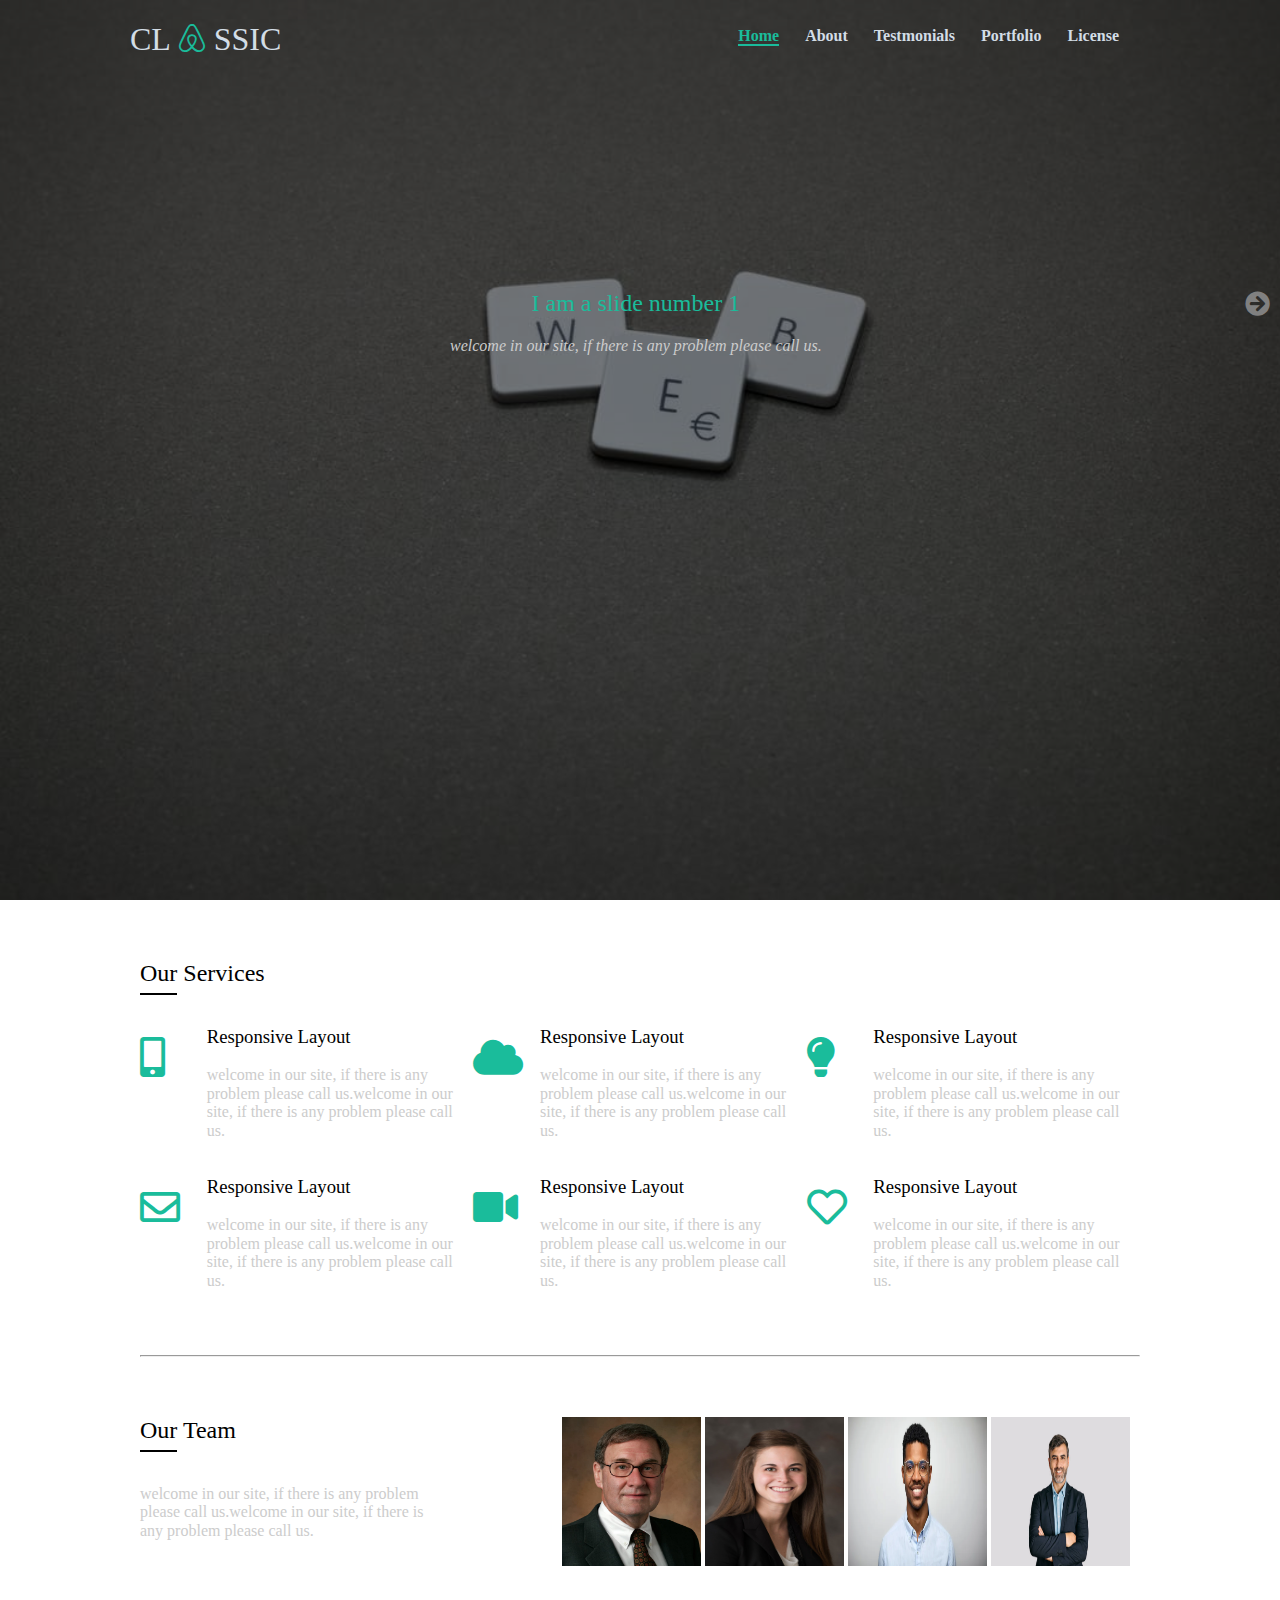
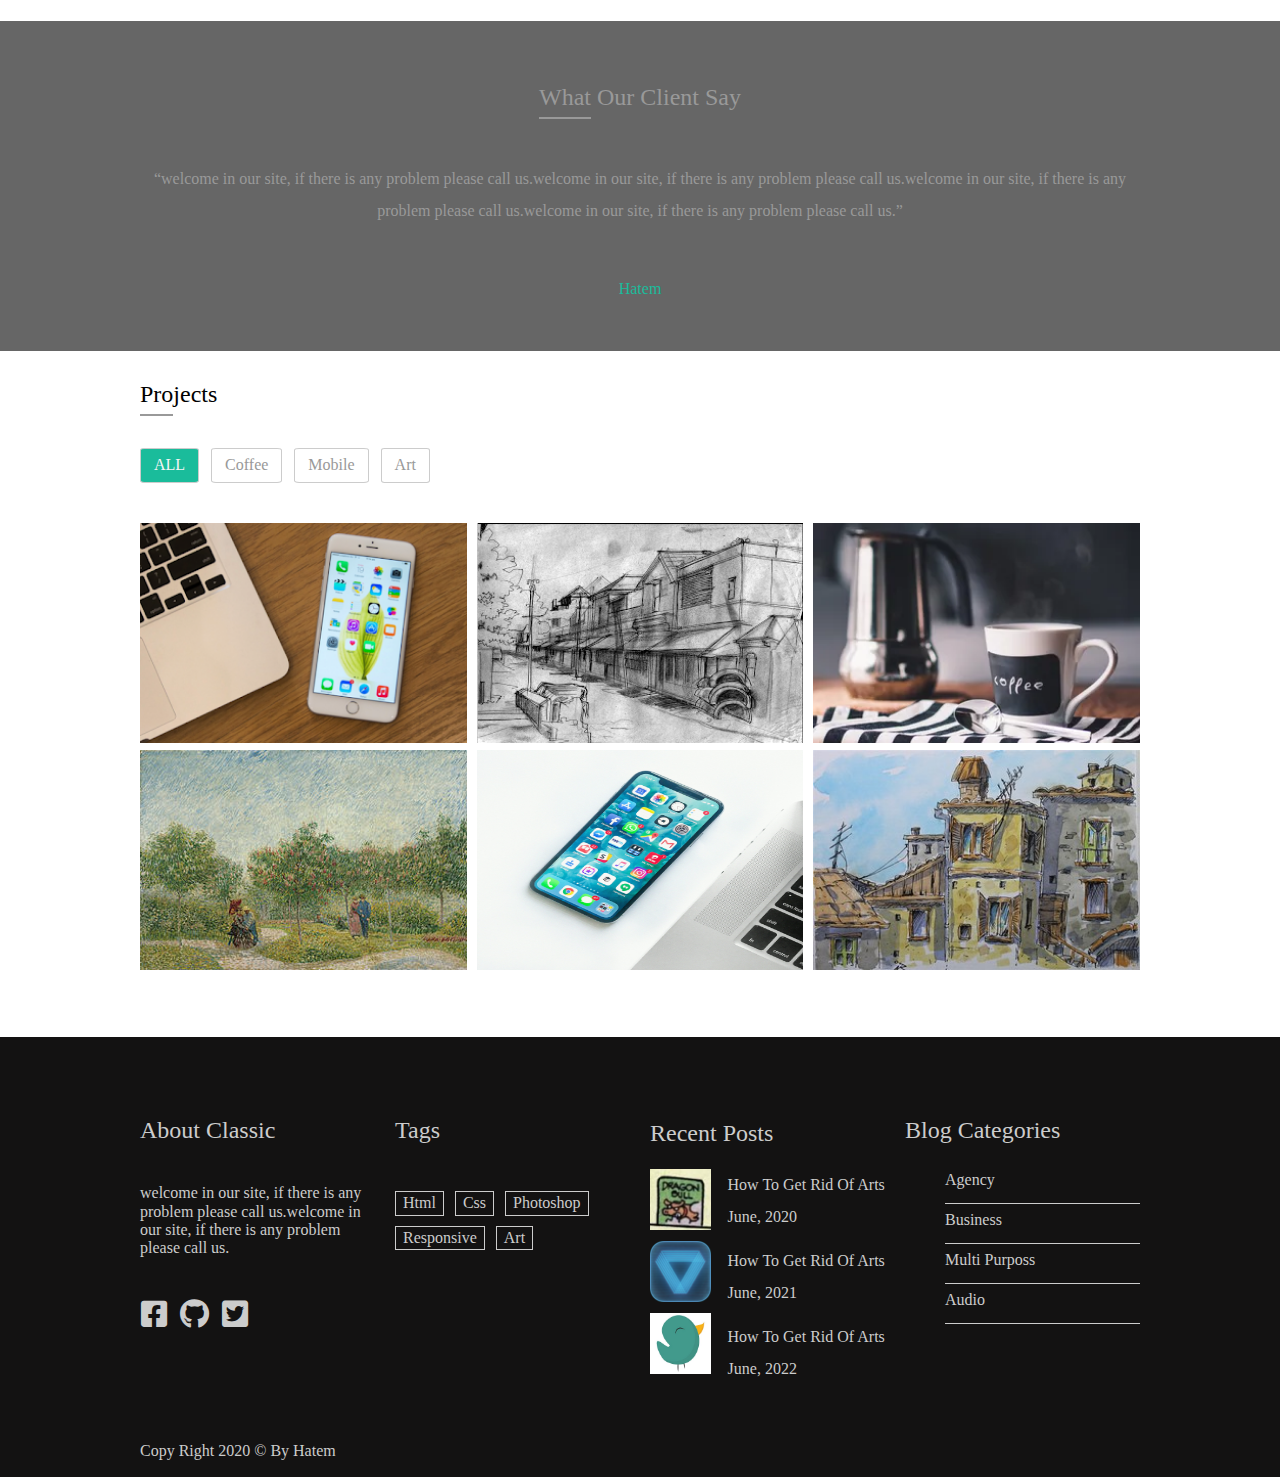
<file: index.html>
<!DOCTYPE html>
<html lang="en">
    <head>
        <meta charset="utf-8"/>
<!--        <link rel="stylesheet" href="css/jquery.bxslider.css">-->
        <link rel="stylesheet" href="css/normalize.css">
        <link rel="stylesheet" href="fontawesome-free-5.14.0-web/css/all.min.css">
        <link rel="stylesheet" href="css/style.css">
    </head>
    <body>
    
<!-- stat navigation bar-->
        
        <div class="navbar">
            <div class="container">
                <div class="brand">
                    <h1>CL <i class="fab fa-airbnb"></i> SSIC</h1>
                </div>

                <ul>
                    <li class="active"><a href="#">Home</a></li>
                    <li><a href="#" data-value="ser">About</a></li>
                    <li><a href="#" data-value="call">Testmonials</a></li>
                    <li><a href="#" data-value="our">Portfolio</a></li>
                    <li><a href="#" data-value="cont">License</a></li>
                </ul>

                     <div class="clearfix"></div>
            </div>
        </div>
        
<!-- end navigation bar-->
        
<!--  start Header -->

        <div class="header">
            <div class="overly">

                <div class="slider">
                    
                      <div class="o">
                           <h2>I am a slide <span>number 1</span></h2>
                           <p>welcome in our site, if there is any problem please call us.</p>
                      </div>
                     
                      <div class="hidden">
                          <h2>I am another slide <span>number 2</span></h2>
                          <p>welcome in our site, if there is any problem please call us.</p>
                      </div>
                    
                      <div class="hidden">
                          <h2>I am another slide <span>number 3</span></h2>
                          <p>welcome in our site, if there is any problem please call us.</p>
                      </div>

                    
                </div>
                    <i class="fas fa-arrow-circle-right"></i>
                <i class="fas fa-arrow-circle-left"></i>

            </div>
        </div>
        
<!--  end Header -->
        
<!--   start our services -->

        <div id ="ser" class="our">
            <div class="container">
                <h2><span>Our</span> Services</h2>
                
                <div class="abo">
                    <div class="icon">
                        <i class="fas fa-mobile-alt"></i>
                    </div>
                    <div class="pra">
                        <h3>Responsive Layout</h3>
                        <p>welcome in our site, if there is any problem please call us.welcome in our site, if there is any problem please call us.</p>
                    </div>
                </div>  
                
                <div class="abo">
                    <div class="icon">
                        <i class="fas fa-cloud"></i>
                    </div>
                    <div class="pra">
                        <h3>Responsive Layout</h3>
                        <p>welcome in our site, if there is any problem please call us.welcome in our site, if there is any problem please call us.</p>
                    </div>
                </div>    
                
                <div class="abo">
                    <div class="icon">
                        <i class="fas fa-lightbulb"></i>
                    </div>
                    <div class="pra">
                        <h3>Responsive Layout</h3>
                        <p>welcome in our site, if there is any problem please call us.welcome in our site, if there is any problem please call us.</p>
                    </div>
                </div>   
                
                <div class="abo">
                    <div class="icon">
                        <i class="far fa-envelope"></i>
                    </div>
                    <div class="pra">
                        <h3>Responsive Layout</h3>
                        <p>welcome in our site, if there is any problem please call us.welcome in our site, if there is any problem please call us.</p>
                    </div>
                </div>  
                
                <div class="abo">
                    <div class="icon">
                       <i class="fas fa-video"></i>
                    </div>
                    <div class="pra">
                        <h3>Responsive Layout</h3>
                        <p>welcome in our site, if there is any problem please call us.welcome in our site, if there is any problem please call us.</p>
                    </div>
                </div>     
                
                <div class="abo">
                    <div class="icon">
                        <i class="far fa-heart"></i>
                    </div>
                    <div class="pra">
                        <h3>Responsive Layout</h3>
                        <p>welcome in our site, if there is any problem please call us.welcome in our site, if there is any problem please call us.</p>
                    </div>
                </div>
                
            </div>
        </div>
        
        
<!--   end our services -->
      <div class="container"> <hr></div> 
        
<!--  start our team      -->
        <div id ="call" class="our_team">
            <div class="container">
                
                <div class="left">
                    <h2><span>Our</span> Team</h2>
                    <p>welcome in our site, if there is any problem please call us.welcome in our site, if there is any problem please call us.</p>
                </div>
                <div class="right">
                    
                    <div  class="img">
                        <div class="over">Kiven</div>
                        <img src="./imags/team 1.jpg" alt="not" loading="lazy">
                    </div> 
                    
                    <div class="img">
                         <div class="over">Sarah</div>
                         <img src="./imags/team 2.jpg" alt="not" loading="lazy">
                    </div>  
                    
                    <div class="img">
                         <div class="over">Wliam</div>
                         <img src="./imags/team 3.webp" alt="not" loading="lazy">
                    </div> 
                    
                    <div class="img">
                         <div class="over">Adam</div>
                         <img src="./imags/team 4.jpg" alt="not" loading="lazy">
                    </div>
                    
                </div>
            
            </div>
        
        </div>
<!--  end our team      -->

        
        
        
<!--   start our customer     -->
        <div class="custom">
            <div class="overly">
                <div class="container">
                    <h2><span>What</span> Our Client Say</h2>
                    <div class="slide">
                        
                        <div class="active">
                            <q>welcome in our site, if there is any problem please call us.welcome in our site, if there is any problem please call us.welcome in our site, if there is any problem please call us.welcome in our site, if there is any problem please call us.</q>
                            <p class="le">Hatem</p>  
                        </div>     
                        
                        <div>
                            <q>welcome in our site, if there is any problem please call us.welcome in our site, if there is any problem please call us.welcome in our site, if there is any problem please call us.welcome in our site, if there is any problem please call us.</q>
                            <p class="le">Mohamed</p>  
                        </div>
                        
                        <div>
                            <q>welcome in our site, if there is any problem please call us.welcome in our site, if there is any problem please call us.welcome in our site, if there is any problem please call us.welcome in our site, if there is any problem please call us.</q>
                            <p class="le">Hossam</p>  
                        </div>
                        
                        <div>
                            <q>welcome in our site, if there is any problem please call us.welcome in our site, if there is any problem please call us.welcome in our site, if there is any problem please call us.welcome in our site, if there is any problem please call us.</q>
                            <p class="le">Ahmed</p>  
                        </div>
                        
                    
                    </div>
                </div>
            </div>
        </div>
        
<!--   end our customer     -->                   
                        
<!-- start our project -->
<div id='our' class="project">
    <div class="container">
      <h2><span>Pro</span>jects</h2>
      <ul class="shu">
        <li data-class=".all" class="col-md col-xs-12 active">ALL</li>
        <li data-class=".coffee" class="col-md col-xs-12">Coffee</li>
        <li data-class=".mobile" class="col-md col-xs-12">Mobile</li>
        <li data-class=".art" class="col-md col-xs-12">Art</li>
      </ul>

    <div id="container" class="gal">
      <div class="row">
        <div class="col-sm">
        <div class="over">View More</div>
        <span class="heart"><i class="fa fa-heart"> </i>14</span>
          <img class="mobile all" src="./imags/art/mobile.png" alt="not found" loading="lazy">
        </div>
        <div class="col-sm">
            <div class="over">View More</div>
            <span class="heart"><i class="fa fa-heart"> </i>14</span>
          <img class="art all" src="./imags/art/art1.jpg" alt="not found" loading="lazy">
        </div>
        <div class="col-sm">
            <div class="over">View More</div>
            <span class="heart"><i class="fa fa-heart"> </i>14</span>
          <img class="coffee all" src="./imags/art/coffee.webp" alt="not found" loading="lazy">
        </div>
      </div>
  
      <div class="row">
        <div class="col-sm">
            <div class="over">View More</div>
            <span class="heart"><i class="fa fa-heart"> </i>14</span>
          <img class="art all" src="./imags/art/art3.jpg" alt="not found" loading="lazy">
        </div>
        <div class="col-sm">
            <div class="over">View More</div>
            <span class="heart"><i class="fa fa-heart"> </i>14</span>
          <img class="mobile all" src="./imags/art/mobile 2.jpeg" alt="not found" loading="lazy">
        </div>
        <div class="col-sm">
            <div class="over">View More</div>
            <span class="heart"><i class="fa fa-heart"> </i>14</span>
          <img class="art all" src="./imags/art/art4.jpg" alt="not found" loading="lazy">
        </div>
      </div>
    </div>
  </div>        
</div>
<!--  end opur projects   -->
     
        
<!--  start footer      -->

        <div id="cont" class="footer">
            
            <div class="container">
                
                <div class="fr">
                    <h2>About Classic</h2>
                    <p>welcome in our site, if there is any problem please call us.welcome in our site, if there is any problem please call us.</p>
                    <i class="fab fa-facebook-square"></i>
                    <i class="fab fa-github"></i>
                    <i class="fab fa-twitter-square"></i>
                </div>     
                
                <div class="tags">
                    <h2>Tags</h2>
                    <span>Html</span>
                    <span>Css</span>
                    <span>Photoshop</span>
                    <span>Responsive</span>
                    <span>Art</span>
                </div>   
                
                                
                <div class="recent">
                    <h2>Recent Posts</h2>
                    <div class="img">
                        <img src="./imags/recent 1.png" alt="" loading="lazy">
                    </div>
                    <div class="word">
                        <h4>How To Get Rid Of Arts</h4>
                        <span>June, 2020</span>
                    </div> 
                    
                    <div class="img">
                        <img src="./imags/recent 2.png" alt="" loading="lazy">
                    </div>
                    <div class="word">
                        <h4>How To Get Rid Of Arts</h4>
                        <span>June, 2021</span>
                    </div> 
                    
                    <div class="img">
                        <img src="./imags/recent 3.jpg" alt="" loading="lazy">
                    </div>
                    <div class="word">
                        <h4>How To Get Rid Of Arts</h4>
                        <span>June, 2022</span>
                    </div>
                    
                </div>  
                
                
                <div class="blog">
                    <h2>Blog Categories</h2>
                    <ul>
                        <li>Agency</li>
                        <li>Business</li>
                        <li>Multi Purposs</li>
                        <li>Audio</li>
                    </ul>
                </div>
                
                <div class="clearfix"></div>
                <div class="copy">
                    <p>Copy Right 2020 &copy; By Hatem</p>
                </div>
                
            </div>
            
        </div>
        
<!--  end footer      -->
        
    

    <script src="js/jquery-3.4.1.min.js"> </script>
    <script src="js/jquery.nicescroll.min.js"> </script>
    <script src="js/style.js"></script>        
    </body>
</html>
</file>
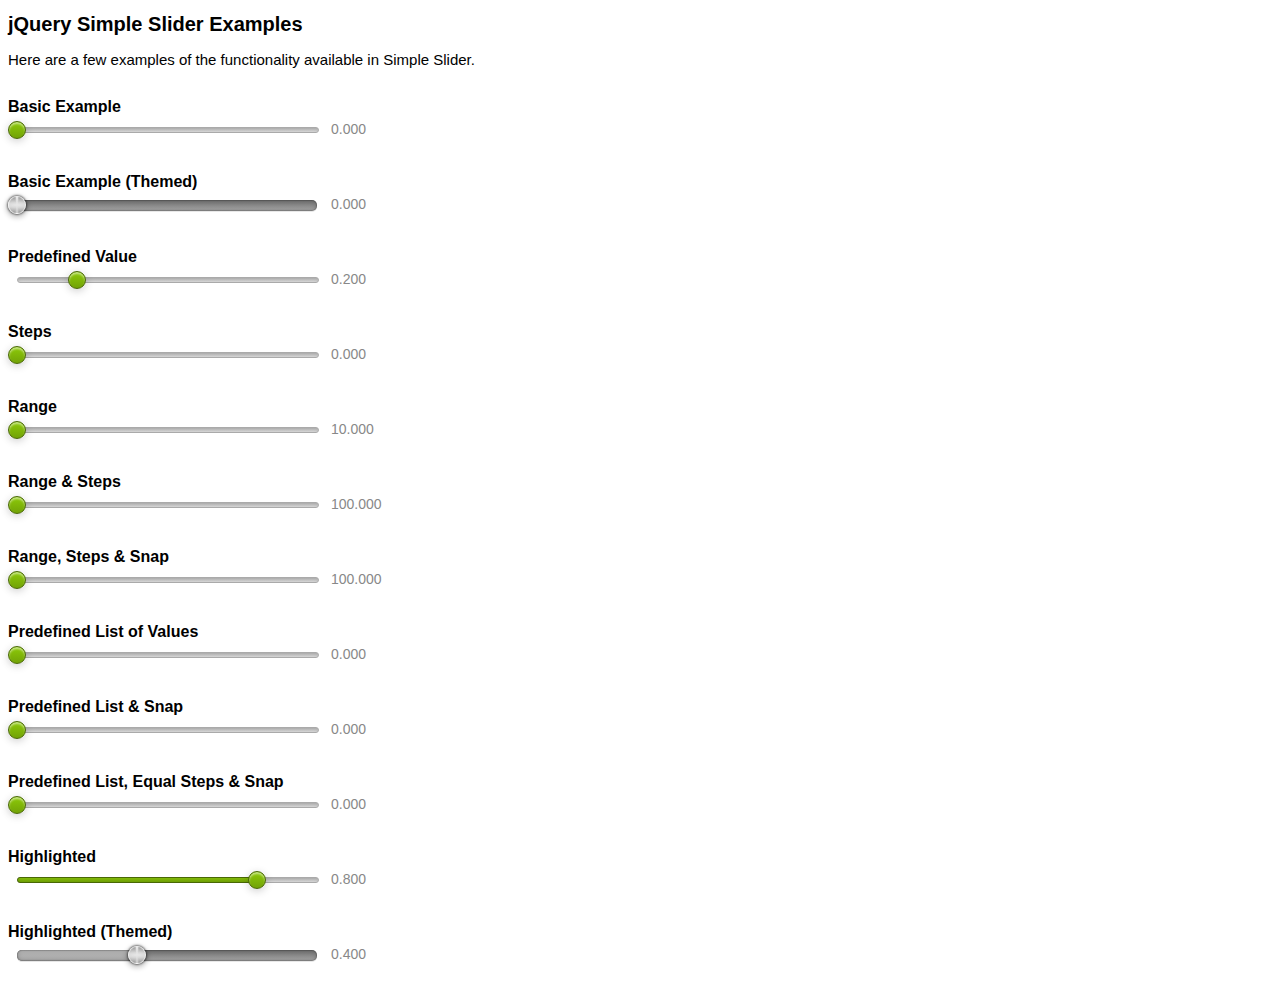
<file: bx.html>
<!DOCTYPE html>
<html>
<head>
  <script src="http://ajax.googleapis.com/ajax/libs/jquery/1.8.2/jquery.min.js"></script>

  <script src="js/simple-slider.js"></script>

  <link href="css/simple-slider.css" rel="stylesheet" type="text/css" />
  <link href="css/simple-slider-volume.css" rel="stylesheet" type="text/css" />  
  
  <!-- These styles are only used for this page, not required for the slider -->
  <style>
  body { font-family: "Helvetica Neue", Helvetica, Arial, sans-serif; }
  [class^=slider] { display: inline-block; margin-bottom: 30px; }
  .output { color: #888; font-size: 14px; padding-top: 1px; margin-left: 5px; vertical-align: top;}
  h1 { font-size: 20px; }
  h2 { clear: both; margin: 0; margin-bottom: 5px; font-size: 16px; }
  p { font-size: 15px; margin-bottom: 30px; }
  h2:first-of-type { margin-top: 0; }
  </style>
</head>

<body>
  <h1>jQuery Simple Slider Examples</h1>
  <p>
    Here are a few examples of the functionality available in Simple Slider.
  </p>


  <h2>Basic Example</h2>
  <input type="text" data-slider="true">

  <h2>Basic Example (Themed)</h2>
  <input type="text" data-slider="true" data-slider-theme="volume">

  <h2>Predefined Value</h2>
  <input type="text" value="0.2" data-slider="true">

  <h2>Steps</h2>
  <input type="text" data-slider="true" data-slider-step="0.1">

  <h2>Range</h2>
  <input type="text" data-slider="true" data-slider-range="10,1000">

  <h2>Range &amp; Steps</h2>
  <input type="text" data-slider="true" data-slider-range="100,500" data-slider-step="100">

  <h2>Range, Steps &amp; Snap</h2>
  <input type="text" data-slider="true" data-slider-range="100,500" data-slider-step="100" data-slider-snap="true">

  <h2>Predefined List of Values</h2>
  <input type="text" data-slider="true" data-slider-values="0,100,500,800,2000">

  <h2>Predefined List &amp; Snap</h2>
  <input type="text" data-slider="true" data-slider-values="0,100,500,800,2000" data-slider-snap="true">

  <h2>Predefined List, Equal Steps &amp; Snap</h2>
  <input type="text" data-slider="true" data-slider-values="0,100,500,800,2000" data-slider-equal-steps="true" data-slider-snap="true">

  <h2>Highlighted</h2>
  <input type="text" data-slider="true" value="0.8" data-slider-highlight="true">

  <h2>Highlighted (Themed)</h2>
  <input type="text" data-slider="true" value="0.4" data-slider-highlight="true" data-slider-theme="volume">

  <script>
  $("[data-slider]")
    .each(function () {
      var input = $(this);
      $("<span>")
        .addClass("output")
        .insertAfter($(this));
    })
    .bind("slider:ready slider:changed", function (event, data) {
      $(this)
        .nextAll(".output:first")
          .html(data.value.toFixed(3));
    });
  </script>
</body>
</html>
</file>
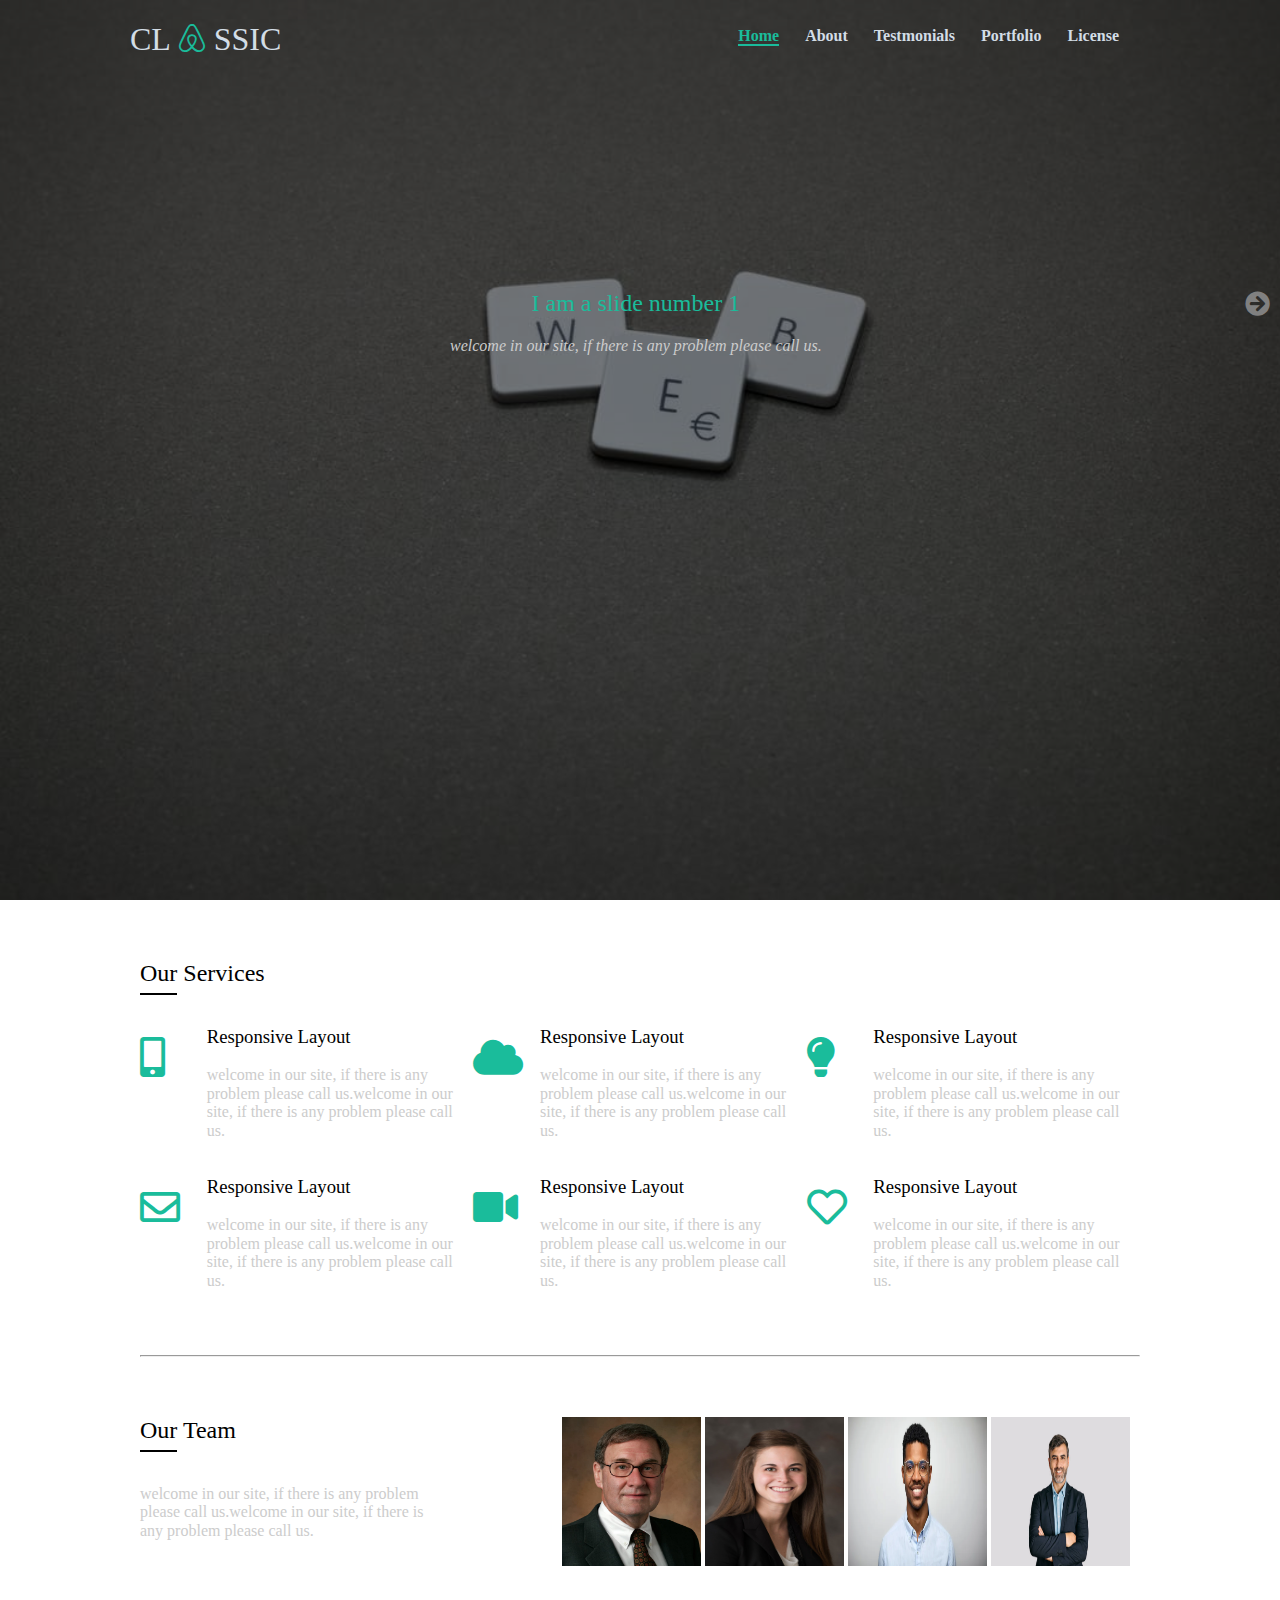
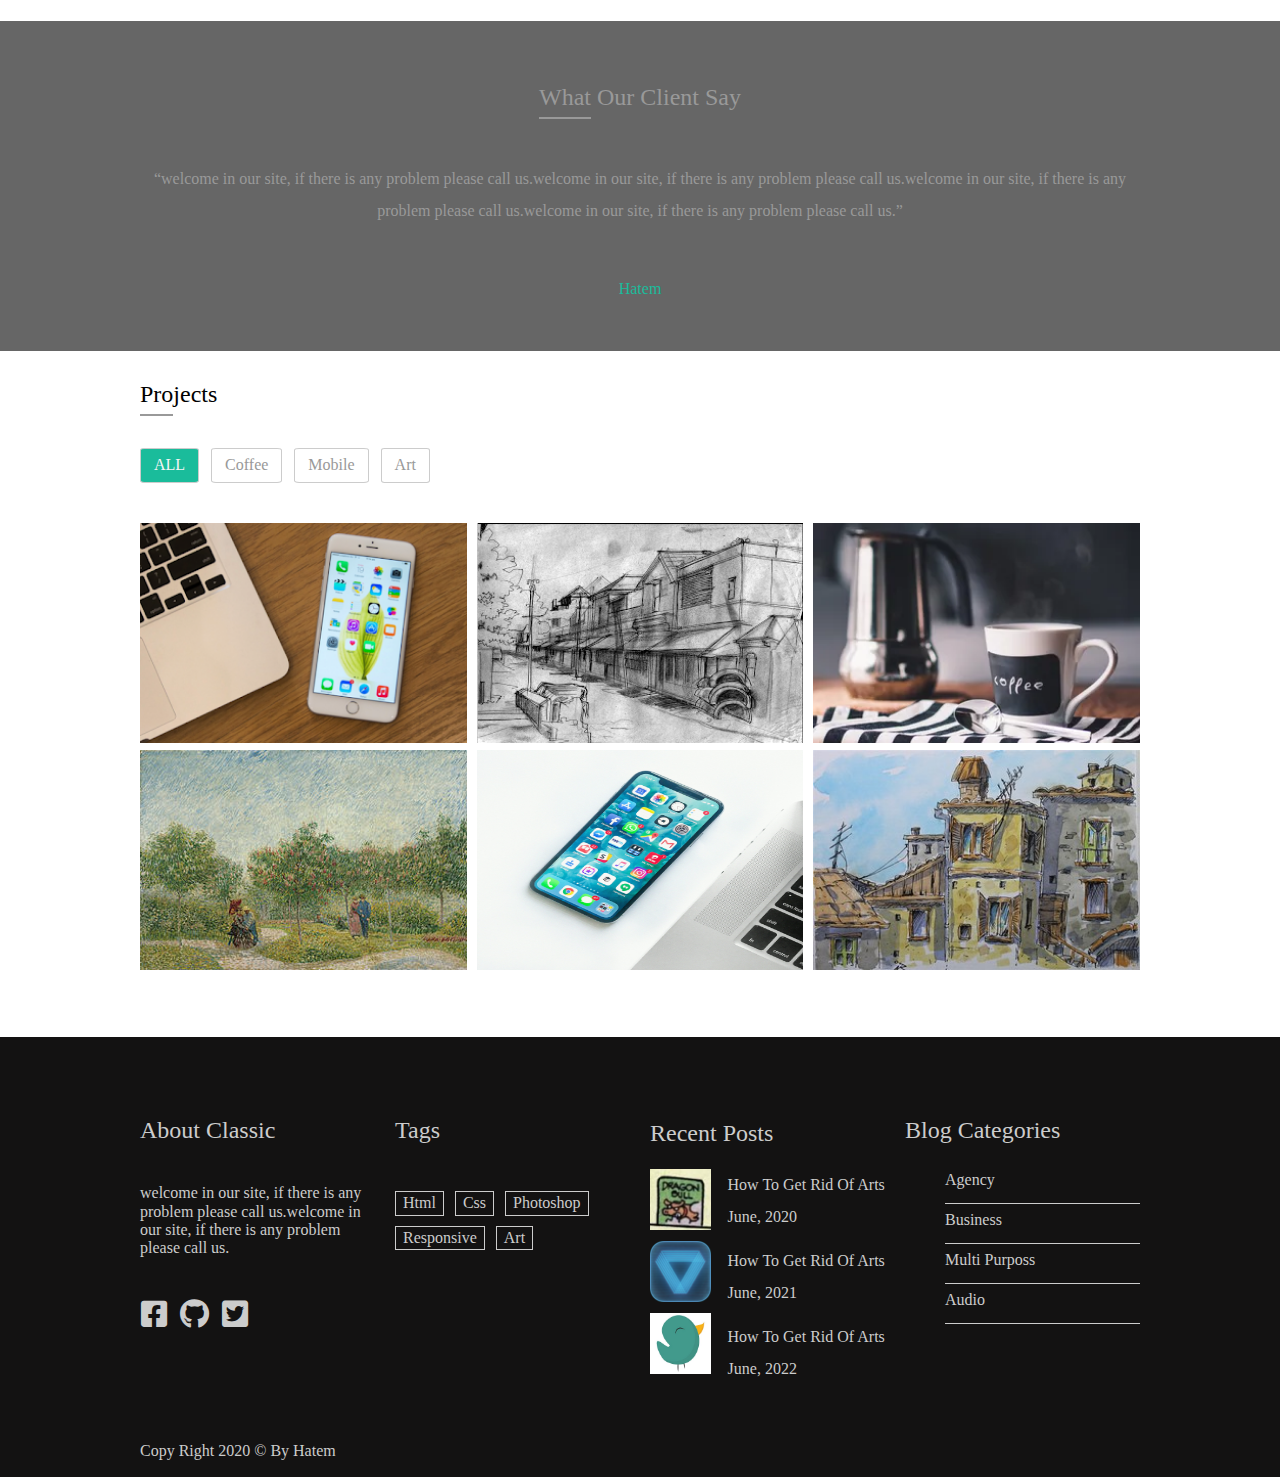
<file: html&css&jqeury.html>
<!DOCTYPE html>
<html lang="en">
    <head>
        <meta charset="utf-8"/>
<!--        <link rel="stylesheet" href="css/jquery.bxslider.css">-->
        <link rel="stylesheet" href="css/normalize.css">
        <link rel="stylesheet" href="fontawesome-free-5.14.0-web/css/all.min.css">
        <link rel="stylesheet" href="css/style.css">
    </head>
    <body>
    
<!-- stat navigation bar-->
        
        <div class="navbar">
            <div class="container">
                <div class="brand">
                    <h1>CL <i class="fab fa-airbnb"></i> SSIC</h1>
                </div>

                <ul>
                    <li class="active"><a href="#">Home</a></li>
                    <li><a href="#" data-value="ser">About</a></li>
                    <li><a href="#" data-value="call">Testmonials</a></li>
                    <li><a href="#" data-value="our">Portfolio</a></li>
                    <li><a href="#" data-value="cont">License</a></li>
                </ul>

                     <div class="clearfix"></div>
            </div>
        </div>
        
<!-- end navigation bar-->
        
<!--  start Header -->

        <div class="header">
            <div class="overly">

                <div class="slider">
                    
                      <div class="o">
                           <h2>I am a slide <span>number 1</span></h2>
                           <p>welcome in our site, if there is any problem please call us.</p>
                      </div>
                     
                      <div class="hidden">
                          <h2>I am another slide <span>number 2</span></h2>
                          <p>welcome in our site, if there is any problem please call us.</p>
                      </div>
                    
                      <div class="hidden">
                          <h2>I am another slide <span>number 3</span></h2>
                          <p>welcome in our site, if there is any problem please call us.</p>
                      </div>

                    
                </div>
                    <i class="fas fa-arrow-circle-right"></i>
                <i class="fas fa-arrow-circle-left"></i>

            </div>
        </div>
        
<!--  end Header -->
        
<!--   start our services -->

        <div id ="ser" class="our">
            <div class="container">
                <h2><span>Our</span> Services</h2>
                
                <div class="abo">
                    <div class="icon">
                        <i class="fas fa-mobile-alt"></i>
                    </div>
                    <div class="pra">
                        <h3>Responsive Layout</h3>
                        <p>welcome in our site, if there is any problem please call us.welcome in our site, if there is any problem please call us.</p>
                    </div>
                </div>  
                
                <div class="abo">
                    <div class="icon">
                        <i class="fas fa-cloud"></i>
                    </div>
                    <div class="pra">
                        <h3>Responsive Layout</h3>
                        <p>welcome in our site, if there is any problem please call us.welcome in our site, if there is any problem please call us.</p>
                    </div>
                </div>    
                
                <div class="abo">
                    <div class="icon">
                        <i class="fas fa-lightbulb"></i>
                    </div>
                    <div class="pra">
                        <h3>Responsive Layout</h3>
                        <p>welcome in our site, if there is any problem please call us.welcome in our site, if there is any problem please call us.</p>
                    </div>
                </div>   
                
                <div class="abo">
                    <div class="icon">
                        <i class="far fa-envelope"></i>
                    </div>
                    <div class="pra">
                        <h3>Responsive Layout</h3>
                        <p>welcome in our site, if there is any problem please call us.welcome in our site, if there is any problem please call us.</p>
                    </div>
                </div>  
                
                <div class="abo">
                    <div class="icon">
                       <i class="fas fa-video"></i>
                    </div>
                    <div class="pra">
                        <h3>Responsive Layout</h3>
                        <p>welcome in our site, if there is any problem please call us.welcome in our site, if there is any problem please call us.</p>
                    </div>
                </div>     
                
                <div class="abo">
                    <div class="icon">
                        <i class="far fa-heart"></i>
                    </div>
                    <div class="pra">
                        <h3>Responsive Layout</h3>
                        <p>welcome in our site, if there is any problem please call us.welcome in our site, if there is any problem please call us.</p>
                    </div>
                </div>
                
            </div>
        </div>
        
        
<!--   end our services -->
      <div class="container"> <hr></div> 
        
<!--  start our team      -->
        <div id ="call" class="our_team">
            <div class="container">
                
                <div class="left">
                    <h2><span>Our</span> Team</h2>
                    <p>welcome in our site, if there is any problem please call us.welcome in our site, if there is any problem please call us.</p>
                </div>
                <div class="right">
                    
                    <div  class="img">
                        <div class="over">Kiven</div>
                        <img src="./imags/team 1.jpg" alt="not">
                    </div> 
                    
                    <div class="img">
                         <div class="over">Sarah</div>
                         <img src="./imags/team 2.jpg" alt="not">
                    </div>  
                    
                    <div class="img">
                         <div class="over">Wliam</div>
                         <img src="./imags/team 3.webp" alt="not">
                    </div> 
                    
                    <div class="img">
                         <div class="over">Adam</div>
                         <img src="./imags/team 4.jpg" alt="not">
                    </div>
                    
                </div>
            
            </div>
        
        </div>
<!--  end our team      -->

        
        
        
<!--   start our customer     -->
        <div class="custom">
            <div class="overly">
                <div class="container">
                    <h2><span>What</span> Our Client Say</h2>
                    <div class="slide">
                        
                        <div class="active">
                            <q>welcome in our site, if there is any problem please call us.welcome in our site, if there is any problem please call us.welcome in our site, if there is any problem please call us.welcome in our site, if there is any problem please call us.</q>
                            <p class="le">Hatem</p>  
                        </div>     
                        
                        <div>
                            <q>welcome in our site, if there is any problem please call us.welcome in our site, if there is any problem please call us.welcome in our site, if there is any problem please call us.welcome in our site, if there is any problem please call us.</q>
                            <p class="le">Mohamed</p>  
                        </div>
                        
                        <div>
                            <q>welcome in our site, if there is any problem please call us.welcome in our site, if there is any problem please call us.welcome in our site, if there is any problem please call us.welcome in our site, if there is any problem please call us.</q>
                            <p class="le">Hossam</p>  
                        </div>
                        
                        <div>
                            <q>welcome in our site, if there is any problem please call us.welcome in our site, if there is any problem please call us.welcome in our site, if there is any problem please call us.welcome in our site, if there is any problem please call us.</q>
                            <p class="le">Ahmed</p>  
                        </div>
                        
                    
                    </div>
                </div>
            </div>
        </div>
        
<!--   end our customer     -->                   
                        
<!-- start our project -->
<div id='our' class="project">
    <div class="container">
      <h2><span>Pro</span>jects</h2>
      <ul class="shu">
        <li data-class=".all" class="col-md col-xs-12 active">ALL</li>
        <li data-class=".coffee" class="col-md col-xs-12">Coffee</li>
        <li data-class=".mobile" class="col-md col-xs-12">Mobile</li>
        <li data-class=".art" class="col-md col-xs-12">Art</li>
      </ul>

    <div id="container" class="gal">
      <div class="row">
        <div class="col-sm">
        <div class="over">View More</div>
        <span class="heart"><i class="fa fa-heart"> </i>14</span>
          <img class="mobile all" src="./imags/art/mobile.png" alt="not found">
        </div>
        <div class="col-sm">
            <div class="over">View More</div>
            <span class="heart"><i class="fa fa-heart"> </i>14</span>
          <img class="art all" src="./imags/art/art1.jpg" alt="not found">
        </div>
        <div class="col-sm">
            <div class="over">View More</div>
            <span class="heart"><i class="fa fa-heart"> </i>14</span>
          <img class="coffee all" src="./imags/art/coffee.webp" alt="not found">
        </div>
      </div>
  
      <div class="row">
        <div class="col-sm">
            <div class="over">View More</div>
            <span class="heart"><i class="fa fa-heart"> </i>14</span>
          <img class="art all" src="./imags/art/art3.jpg" alt="not found">
        </div>
        <div class="col-sm">
            <div class="over">View More</div>
            <span class="heart"><i class="fa fa-heart"> </i>14</span>
          <img class="mobile all" src="./imags/art/mobile 2.jpeg" alt="not found">
        </div>
        <div class="col-sm">
            <div class="over">View More</div>
            <span class="heart"><i class="fa fa-heart"> </i>14</span>
          <img class="art all" src="./imags/art/art4.jpg" alt="not found">
        </div>
      </div>
    </div>
  </div>        
</div>
<!--  end opur projects   -->
     
        
<!--  start footer      -->

        <div id="cont" class="footer">
            
            <div class="container">
                
                <div class="fr">
                    <h2>About Classic</h2>
                    <p>welcome in our site, if there is any problem please call us.welcome in our site, if there is any problem please call us.</p>
                    <i class="fab fa-facebook-square"></i>
                    <i class="fab fa-github"></i>
                    <i class="fab fa-twitter-square"></i>
                </div>     
                
                <div class="tags">
                    <h2>Tags</h2>
                    <span>Html</span>
                    <span>Css</span>
                    <span>Photoshop</span>
                    <span>Responsive</span>
                    <span>Art</span>
                </div>   
                
                                
                <div class="recent">
                    <h2>Recent Posts</h2>
                    <div class="img">
                        <img src="./imags/recent 1.png" alt="">
                    </div>
                    <div class="word">
                        <h4>How To Get Rid Of Arts</h4>
                        <span>June, 2020</span>
                    </div> 
                    
                    <div class="img">
                        <img src="./imags/recent 2.png" alt="">
                    </div>
                    <div class="word">
                        <h4>How To Get Rid Of Arts</h4>
                        <span>June, 2021</span>
                    </div> 
                    
                    <div class="img">
                        <img src="./imags/recent 3.jpg" alt="">
                    </div>
                    <div class="word">
                        <h4>How To Get Rid Of Arts</h4>
                        <span>June, 2022</span>
                    </div>
                    
                </div>  
                
                
                <div class="blog">
                    <h2>Blog Categories</h2>
                    <ul>
                        <li>Agency</li>
                        <li>Business</li>
                        <li>Multi Purposs</li>
                        <li>Audio</li>
                    </ul>
                </div>
                
                <div class="clearfix"></div>
                <div class="copy">
                    <p>Copy Right 2020 &copy; By Hatem</p>
                </div>
                
            </div>
            
        </div>
        
<!--  end footer      -->
        
    

    <script src="js/jquery-3.4.1.min.js"> </script>
    <script src="js/jquery.nicescroll.min.js"> </script>
    <script src="js/style.js"></script>        
    </body>
</html>
</file>
<file: css/style.css>
/* start global */

.body{
    position: relative
}

.container{
    margin: auto;
    width: 1000px
}

.clearfix{
    clear: both;
}


p{
    color: #CCC
}


h1, h2, h3, h4{
    font-weight: normal;
}

.navbar, .header, .our, .custom,
.project, .footer{min-width: 600px}


.hidden{display: none}

/*
*{
    -webkit-box-sizing: border-box;
    -moz-box-sizing: border-box;
    box-sizing: border-box
}
*/

/*end global*/



/*start navbar*/
.navbar{
    height: 0;
    color:   #D3DDE6;
    position: absolute;
    left: 130px;
    z-index: 3
}

.navbar .brand{
    float: left
}

.navbar .brand h1 i{
    color:#1ABC9B
}

.navbar ul{
    float: right;
    list-style: none;
    padding-top: 11px;
}

.navbar ul li{
    display: inline-block;
    margin: 0 11px;
    font-weight: bold
}


.navbar ul li a{
    color: #D3DDE6;
    text-decoration: none;
}

.navbar ul li.active a,
.navbar ul li a:hover{
    color: #1ABC9B;
    font-weight: bold;
    border-bottom: 2px solid #1ABC9B;
    cursor: pointer
}


/*end navbar*/


/*start Header*/
.header{
    background: url(../imags/headeer.jpeg)  no-repeat;
    background-size: cover;
    position: relative;
    z-index: 1
        
    
}

.header .overly{
    background-color: rgb(0,0,0,0.5);
    width: 100%;
    height: 100%;
    z-index: 2

}
/*end Header*/


/*start slider*/

.header .overly .slider {
    text-align: center;
    position: absolute;
    top: 270px;
    left: 450px

}

.slider .o h2{
    color:#1ABC9B
}

.slider .o p{
    font-style: italic;
}


.fa-arrow-circle-right {
    position: absolute;
    right: 10px;
    top: 291px;
    font-size: 25px;
    color: gray;
    cursor: pointer
}

.fa-arrow-circle-left {
    position: absolute;
    left: 10px;
    top: 291px;
    font-size: 25px;
    color: gray;
    cursor: pointer
}

/*end slider*/



/*start our*/
.our{
    overflow: hidden;
    padding-top: 0 ;
    margin-top: 40px;
    padding-bottom: 40px
}

.our h2 span{
    border-bottom: 2px solid #000;
    padding-bottom: 7px
}

.our .abo{
    width: 33.333333%;
    float: left;
}

.our .abo .icon{
    width: 20%;
    float: left;
    height: 150px
}

.our .abo .icon i{
    font-size: 40px;
    padding-top: 30px;
    margin-right: 10px;
    color: #1ABC9B
}

.our .abo .pra{
    width: 80%;
    float: left
}

/*end our*/



/*start out team*/
.our_team{
    overflow: hidden;
    padding-top: 20px;
    margin-top: 40px
}

.our_team .left{
    float: left;
    width: 30%;

    
}

.our_team .left h2{
    margin-top: 0;
    margin-bottom: 40px
}

.our_team .left h2 span{
    border-bottom: 2px solid #000;
    padding-bottom: 7px
}

.our_team .right{
    float: left;
    width: 69%;
    text-align: right;
}

.our_team .right .img{
    display: inline-block;
    position: relative;
    width: 139px; 
    height: 149px;   
}

.our_team .right .img .over{
    position: absolute;
    bottom: 0;
    top: 0;
    left: 0;
    right: 0;
    width: 100%;
    height: 100%;
    background-color:#1ABC9B;
    opacity: 0.8;
    text-align: center;
    line-height: 150px;
    display: none;
    color: #FFF;
    
}

.our_team .right .img:hover .over{
    display: block
}

.our_team .right .img img{
    width: 100%;
    height: 100%
}
/*end out team*/


/*start custom*/
.custom{
    height: 330px;
    background: url(https://callminer.com/wp-content/uploads/stockfresh_8245621_female-customer-services-agent-in-call-center_sizeS.jpg) no-repeat center center ;
    background-size: cover;
    margin-top: 50px;

}

.custom .overly{
    background-color: rgb(0,0,0,0.6);
    height: 100%
}

.custom .overly .container{
    padding: 40px 0;
    text-align: center;
    color: #999;
    line-height: 200%
}

.custom .overly .container h2{
    margin: 20px 0 50px 0
}

.custom .overly .container h2 span{
    border-bottom: 2px solid #999;
    padding-bottom: 7px
}

.custom .overly .container .le{
    padding-top: 30px;
    color: #1ABC9B
}

.custom  .slide div{
    display: none
}

/*
.custom  .slide div.active{
    display: block
}
*/

.custom  .slide :first-child{
    display: block
}
/*end custom*/



/*start our projects*/
/*//33.3333333333*/
.project{
    margin-top: 30px;
}

.project h2 span{
    border-bottom: 2px solid #999;
    padding-bottom: 7px;   
}

.project ul{
    list-style: none;
    padding-left: 0;
    margin-top: 40px
}

.project ul li{
    border: 1px solid #CCC;
    padding: 7px 13px;
    display: inline-block;
    margin-right: 8px;
    border-radius: 7%;
    color: #999;
    cursor: pointer
    
}

/* .project ul li.le{
    color: #f3f3f3;
    border: 1px solid #1ABC9B;
    background-color: #1ABC9B;
} */

/*32.6666666667*/


.project .gal{
    overflow: hidden;
    margin-top: 40px
}

.project .gal .col-sm{
    height:220px;
}
.project .gal .row >div{
    position: relative;
    width: 32.6666666667%;
    float: left;
    margin-bottom: 7px;
}

.project  .active,
.project li:hover {
  color: whitesmoke;
  background-color: #1ABC9B;
}

.project .gal .row div img{
    width: 100%;
    height: 100%;
}

.project .gal .row div:nth-child(2){
    margin-left: 1%;
    margin-right: 1%
}

.gal .row .heart{
    position: absolute;
    bottom: 20px;
    right: 20px;
    color: #fff;
    display: none
}



 .gal .row div.over{
    position: absolute;
    bottom: 0;
    top: 0;
    left: 0;
    right: 0;
    width: 100%;
    height: 100%;
    background-color:#1ABC9B;
    opacity: 0.8;
    text-align: center;
    line-height: 215px;
    display: none;
    color: #FFF
}

.project .gal .row div:hover .over,
.project .gal .row div:hover .heart{
    display: block
}


/*end our projects*/


/*start footer*/

.footer{
    background-color: #131212;
    margin-top: 60px;
    overflow: hidden;
    color: #CCC;
    padding-top: 60px
}

.footer .container > div{
    float: left;
    width: 23.5%;
    
}

.footer .container > div:nth-child(2){
    margin-right: 2%;
    margin-left: 2%;
}

.footer .container > div:nth-child(3){
    margin-right: 2%
}

.footer .container .fr i{
    background:#131212 ;
    color:#CCC ;
    font-size: 30px;
    border: 1px solid #131212;
    margin-right: 7px 
    
}

.footer .container .fr p{
    margin: 40px 0;
}

.footer .container .copy{
    margin-top: 30px
}

.footer .container .tags h2{
    margin-bottom: 47px
}

.footer .container .tags span{
    border: 1px solid #CCC;
    padding: 2px 7px;
    display: inline-block;
    margin-bottom: 10px;
    margin-right: 7px
}

.footer .container .recent{
    overflow: hidden;
    line-height: 200%
}

.footer .container .recent .img{
    float: left;
    width: 26%;
    
}

.footer .container .recent .img img{
    width: 100%
}

.footer .container .recent .word{
    float: right;
    width: 67%;
    height: 75.9587px;
}

.footer .container .recent .word h4{
    margin:0;

}

.footer .container .recent .word span{
    margin-top: -10px
}

.footer .container .blog ul{
    list-style: none;
    line-height: 200%
}

.footer .container .blog ul li{
    border-bottom: 1px solid #CCC;
    padding-bottom: 7px
}

/*endt footer*/
</file>
<file: css/simple-slider.css>
.slider {
  width: 300px;
}

.slider > .dragger {
  background: #8DCA09;
  background: -webkit-linear-gradient(top, #8DCA09, #72A307);
  background: -moz-linear-gradient(top, #8DCA09, #72A307);
  background: linear-gradient(top, #8DCA09, #72A307);

  -webkit-box-shadow: inset 0 2px 2px rgba(255,255,255,0.5), 0 2px 8px rgba(0,0,0,0.2);
  -moz-box-shadow: inset 0 2px 2px rgba(255,255,255,0.5), 0 2px 8px rgba(0,0,0,0.2);
  box-shadow: inset 0 2px 2px rgba(255,255,255,0.5), 0 2px 8px rgba(0,0,0,0.2);

  -webkit-border-radius: 10px;
  -moz-border-radius: 10px;
  border-radius: 10px;

  border: 1px solid #496805;
  width: 16px;
  height: 16px;
}

.slider > .dragger:hover {
  background: -webkit-linear-gradient(top, #8DCA09, #8DCA09);
}


.slider > .track, .slider > .highlight-track {
  background: #ccc;
  background: -webkit-linear-gradient(top, #bbb, #ddd);
  background: -moz-linear-gradient(top, #bbb, #ddd);
  background: linear-gradient(top, #bbb, #ddd);

  -webkit-box-shadow: inset 0 2px 4px rgba(0,0,0,0.1);
  -moz-box-shadow: inset 0 2px 4px rgba(0,0,0,0.1);
  box-shadow: inset 0 2px 4px rgba(0,0,0,0.1);

  -webkit-border-radius: 8px;
  -moz-border-radius: 8px;
  border-radius: 8px;

  border: 1px solid #aaa;
  height: 4px;
}

.slider > .highlight-track {
	background-color: #8DCA09;
	background: -webkit-linear-gradient(top, #8DCA09, #72A307);
	background: -moz-linear-gradient(top, #8DCA09, #72A307);
	background: linear-gradient(top, #8DCA09, #72A307);
	
	border-color: #496805;
}
</file>
<file: css/simple-slider-volume.css>
.slider-volume {
  width: 300px;
}

.slider-volume > .dragger {
	width: 16px;
	height: 16px;
	margin: 0 auto;
  border: 1px solid rgba(255,255,255,0.6);

  -moz-box-shadow: 0 0px 2px 1px rgba(0,0,0,0.5), 0 2px 5px 2px rgba(0,0,0,0.2);
  -webkit-box-shadow: 0 0px 2px 1px rgba(0,0,0,0.5), 0 2px 5px 2px rgba(0,0,0,0.2);
  box-shadow: 0 0px 2px 1px rgba(0,0,0,0.5), 0 2px 5px 2px rgba(0,0,0,0.2);

	-moz-border-radius: 10px;
	-webkit-border-radius: 10px;
	border-radius: 10px;

  background: #c5c5c5;
  background: -moz-linear-gradient(90deg, rgba(180,180,180,1) 20%, rgba(230,230,230,1) 50%, rgba(180,180,180,1) 80%);
	background:	-webkit-radial-gradient(  50%   0%,  12% 50%, hsla(0,0%,100%,1) 0%, hsla(0,0%,100%,0) 100%),
  	          -webkit-radial-gradient(  50% 100%, 12% 50%, hsla(0,0%,100%,.6) 0%, hsla(0,0%,100%,0) 100%),
              -webkit-radial-gradient(	50% 50%, 200% 50%, hsla(0,0%,90%,1) 5%, hsla(0,0%,85%,1) 30%, hsla(0,0%,60%,1) 100%);
}

.slider-volume > .track, .slider-volume > .highlight-track {
  height: 11px;

  background: #787878;
  background: -moz-linear-gradient(top, #787878, #a2a2a2);
  background: -webkit-linear-gradient(top, #787878, #a2a2a2);
  background: linear-gradient(top, #787878, #a2a2a2);

  -moz-box-shadow: inset 0 2px 5px 1px rgba(0,0,0,0.15), 0 1px 0px 0px rgba(230,230,230,0.9), inset 0 0 1px 1px rgba(0,0,0,0.2);
  -webkit-box-shadow: inset 0 2px 5px 1px rgba(0,0,0,0.15), 0 1px 0px 0px rgba(230,230,230,0.9), inset 0 0 1px 1px rgba(0,0,0,0.2);
  box-shadow: inset 0 2px 5px 1px rgba(0,0,0,0.15), 0 1px 0px 0px rgba(230,230,230,0.9), inset 0 0 1px 1px rgba(0,0,0,0.2);

  -moz-border-radius: 5px;
  -webkit-border-radius: 5px;
  border-radius: 5px;
}

.slider-volume > .highlight-track {
  background-color: #c5c5c5;
  background: -moz-linear-gradient(top, #c5c5c5, #a2a2a2);
  background: -webkit-linear-gradient(top, #c5c5c5, #a2a2a2);
  background: linear-gradient(top, #c5c5c5, #a2a2a2);
}
</file>
